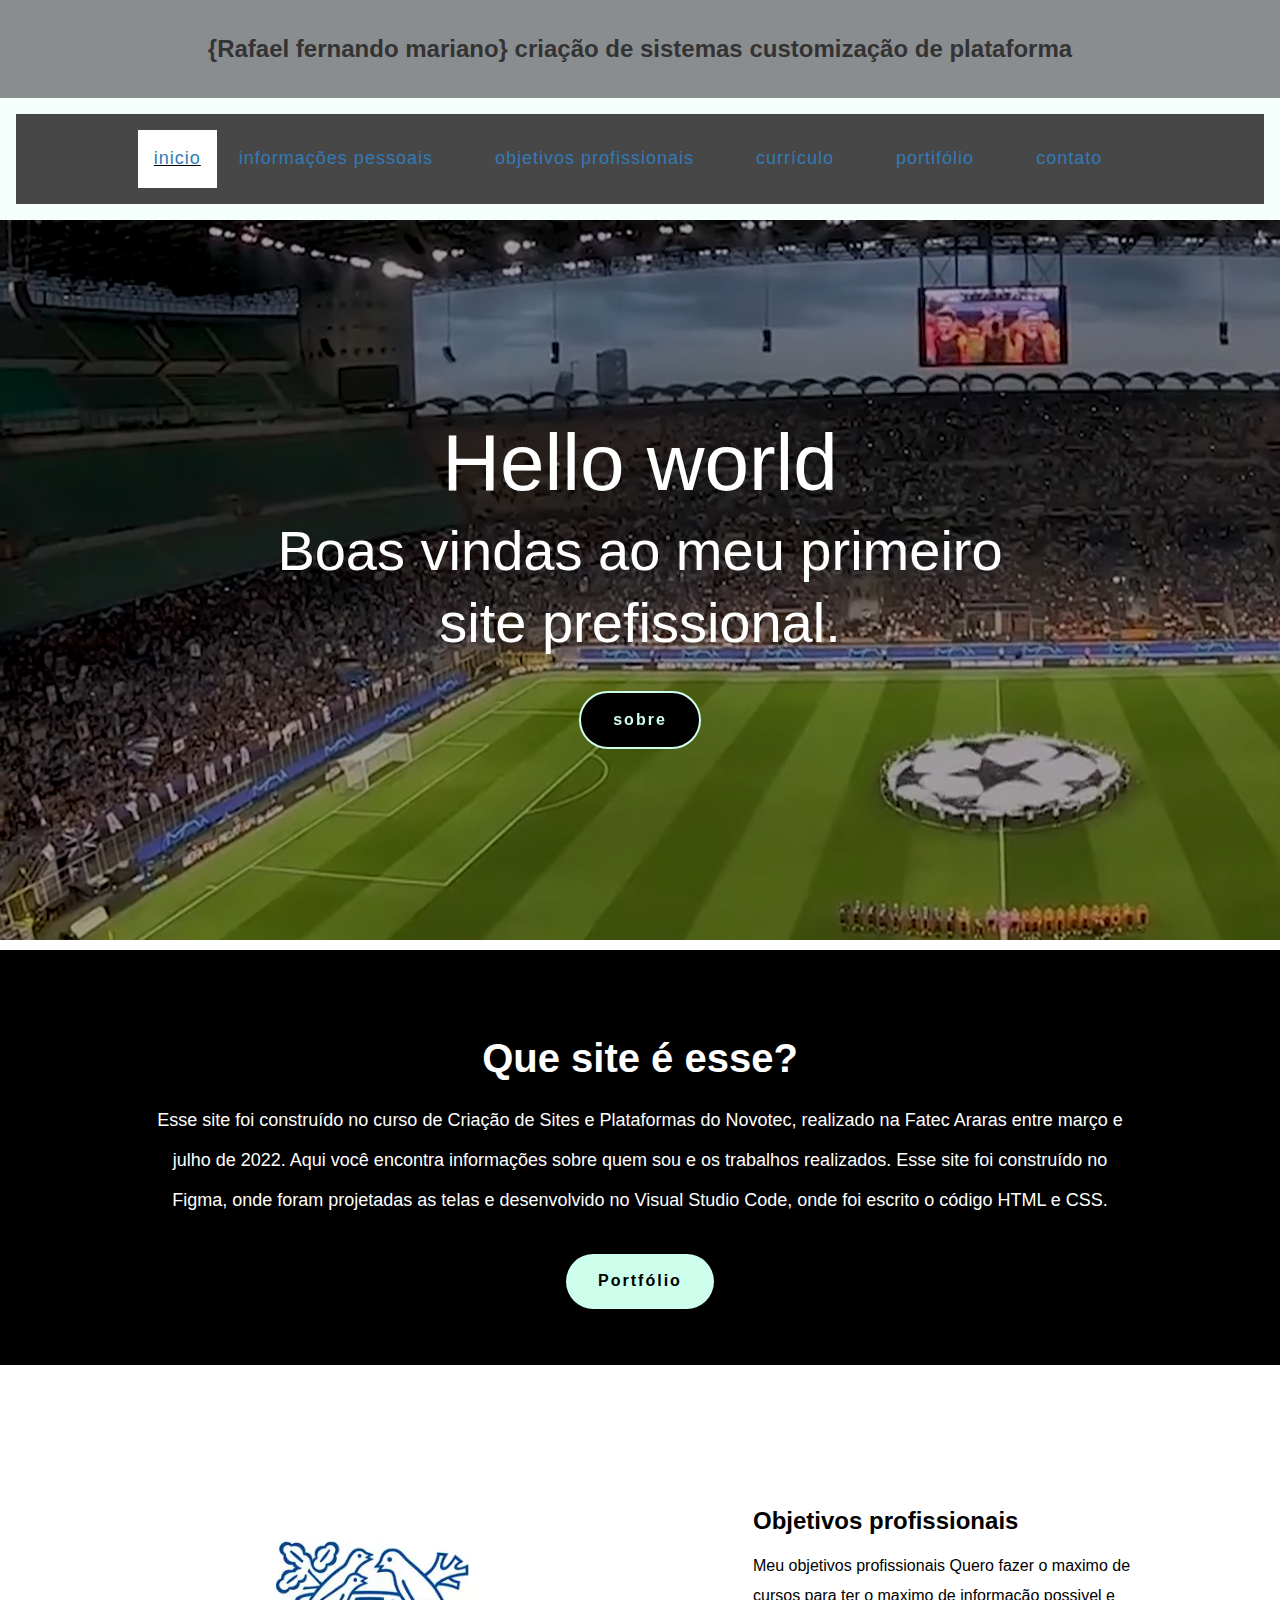
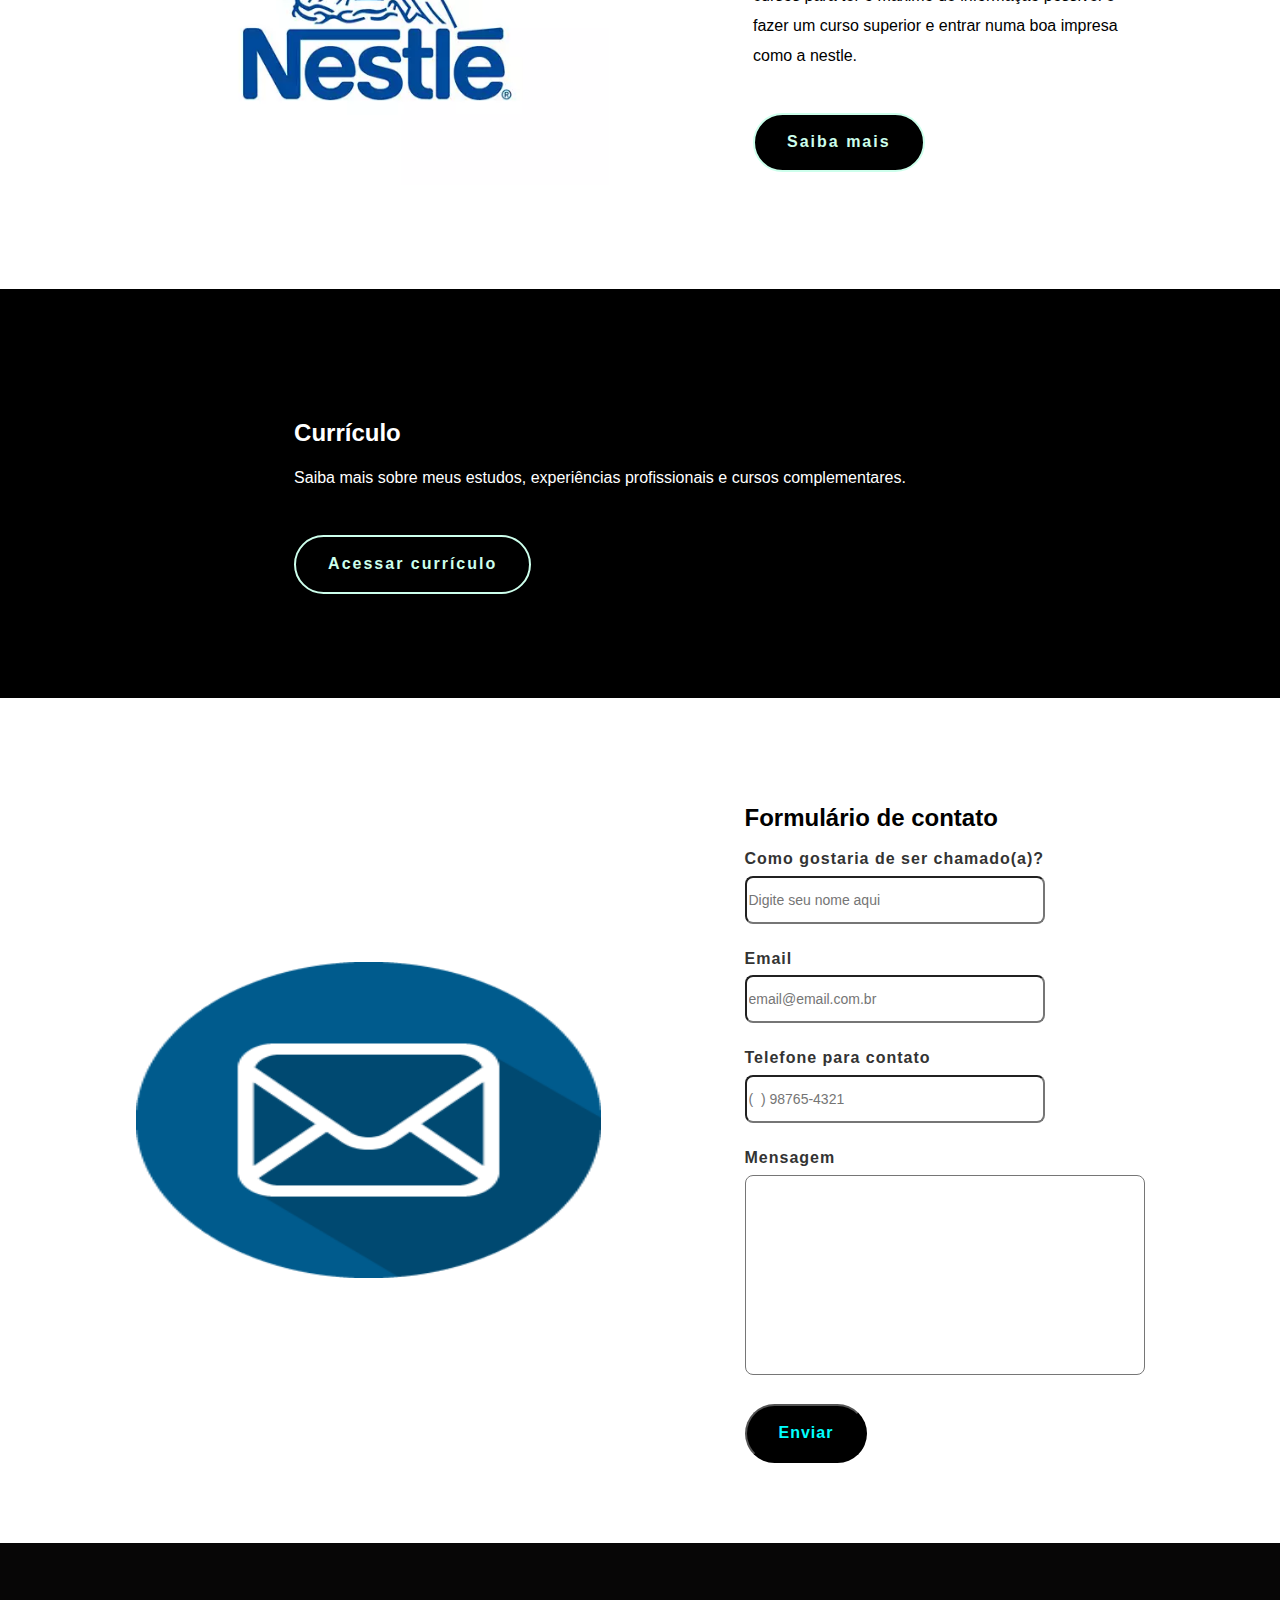
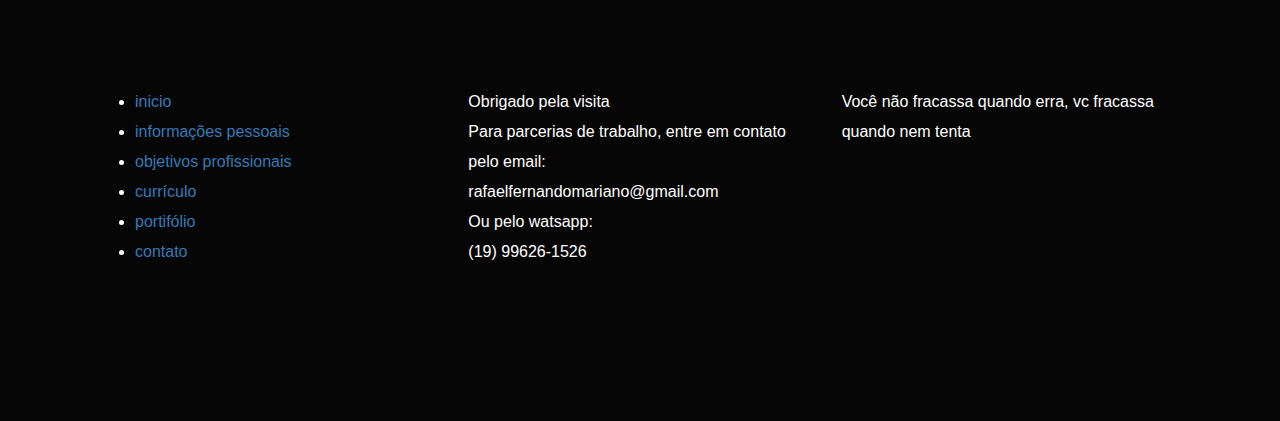
<file: meu-site.rafael2/index.html>
<!DOCTYPE html>
<html>
    <head>
        <meta charset="UTF-8">
        <meta name="viewport" content="width=device-width, initial-scale=1.0">
        <title>RFM- criação de sites e costumizações de plataformas</title>
        <link rel="stylesheet" href="../meu-site.rafael2/css/estilo.css">
        <link rel="stylesheet" href="https://maxcdn.bootstrapcdn.com/bootstrap/3.4.1/css/bootstrap.min.css">
    </head>
    <body>
        <div class="toponav">
        <header class="topo">
            {Rafael fernando mariano} criação de sistemas  customização de plataforma
        </header>
    </body>
    <nav>
        <ul class="ul-topo">
            <li class="menu-lista-active"><a href="../index.html">inicio</a></li>
            <li class="menu-lista"><a href="../meu-site.rafael2/pages/informacoes-pessoais.html">informações pessoais</a></li>
            <li class="menu-lista"><a href="../meu-site.rafael2/pages/objetivos-profisssionais.html">objetivos profissionais</a></li>
            <li class="menu-lista"><a href="../meu-site.rafael2/pages/curriculo.html">currículo</a></li>
            <li class="menu-lista"><a href="../meu-site.rafael2/pages/portifolio.html">portifólio</a></li>
            <li class="menu-lista"><a href="../meu-site.rafael2/pages/contato.html">contato</a></li>
        </ul>
    </nav>
</div>
    <main>
        <div class="video">
            <div class="txt-video">
                <spam class="titulo-video"> Hello world</spam><br>
                <spam class="subtitulo-video">Boas vindas ao meu primeiro site prefissional.</spam>
                <br>
               <a href="../meu-site.rafael2/pages/informacoes-pessoais.html"> <button class="cta-secundario">sobre</button></a>
            </div>
            <div class="video-container">
                <div class="color-overlay"></div>
                <video autoplay loop muted>
                    <source src="../meu-site.rafael2/production ID 3722209.mp4"width="1330px">
                </video>
            </div>
        </div>
        <selection class="bloco-centralizdo-cta">
            </p>
        </selection>
    <section class="bloco-centralizado-cta">
                <h2 class="titulo-centro"> Que site é esse?</h2>
                <p class="texto-centro">
                Esse site foi construído no curso de Criação de Sites
                 e Plataformas do Novotec, realizado na Fatec Araras
                  entre março e julho de 2022. Aqui você encontra 
                  informações sobre quem sou e os trabalhos realizados. 
                  Esse site foi construído no Figma, onde foram projetadas
                   as telas e desenvolvido no Visual Studio Code, onde
                   foi escrito o código HTML e CSS. 
                </p>
                <a href="../meu-site.rafael2/pages/portifolio.html"><button class="cta-primary" href="">Portfólio</button></a>
            </div>
        </section>
        <!-- Seção objetivos profissionais (imagem na esquerda e texto na direita) -->
        <section class="bloco-objetivos-profissionais">
            <div class="foto-esquerda">
                <img src="../meu-site.rafael2/img/foto nestle.png"
                alt=""
                width="465" height="316">
            </div>
            <div class="txt-direita">
                <h2 class="titulo-texto2">Objetivos profissionais</h2>
                <p class="corpo2">
                    Meu objetivos  profissionais 

                    Quero fazer o maximo de cursos para ter o maximo  de informação possivel
                    e fazer um curso superior e entrar numa boa impresa como a nestle.
                </p>
                <a href="../meu-site.rafael2/pages/objetivos-profisssionais.html"><button class="cta-secundario">Saiba mais</button></a>
            </div>
        </section>
        <!-- Seção do currículo-->
        <section class="bloco-curriculo">
            <div class="txt-esquerda">
            <h2 class="titulo-texto"> Currículo</h2>
            <p class="corpo">
                Saiba mais sobre meus estudos, experiências profissionais 
                e cursos complementares.
            </p>
           <a href="../meu-site.rafael2/pages/curriculo.html"> <button class="cta-secundario">Acessar currículo</button></a>
            </div>
        </section>
        <!--Seção de contato - formulário -->
        <section class="bloco-contato">
            <div class="foto-esquerda">
                <img src="../meu-site.rafael2/img/imagem.email.png"
                alt=""
                width="465" height="316">
            </div>
            <div class="txt-direita">
                <h2 class="titulo-texto2">Formulário de contato</h2>
                <form class="form-contato">
                    <label class="form-label" for="nome">Como gostaria de ser chamado(a)?</label><br>
                    <input class="form-input" type="text" id="nome" placeholder="Digite seu nome aqui"><br>
                    <label class="form-label" for="email">Email</label><br>
                    <input class="form-input" type="email" id="email" placeholder="email@email.com.br"><br>
                    <label class="form-label" for="telefone">Telefone para contato</label><br>
                    <input class="form-input" type="number" id="telefone" placeholder="(  ) 98765-4321"><br>
                    <label class="form-label">Mensagem</label><br>
                    <textarea class="form-input-mensagem" type="text" id="mensagem" name="mensagem"></textarea><br>
                    <input type="button" class="botao-form" value="Enviar"></input>
                </form>
            </div>
        </section>
    </main>
    <footer>
    
        <div class="container-fluid">
            <div class="row">
                <div class="col-sm-4">
                    <ul>
                        <li><a href="#">inicio</a></li>
                        <li><a href="../pages/informacoes pessoais.html">informações pessoais</a></li>
                        <li><a href="../pages/objetivos profisssionais.html">objetivos profissionais</a></li>
                        <li><a href="../pages/curriculo.html">currículo</a></li>
                        <li><a href="../pages/portifolio.html">portifólio</a></li>
                        <li><a href="../pages/contato.html">contato</a></li>
                    </ul>
                </div>
                <div class="col-sm-4">
                    <spam>Obrigado pela visita</spam><br>
                    <spam>Para parcerias de trabalho, entre em contato pelo email:</spam><br>
                    <spam>rafaelfernandomariano@gmail.com</spam><br>
                    <spam>Ou pelo watsapp: </spam><br>
                    <spam>(19) 99626-1526</spam><br>
                    </div>
                    <div class="col-sm-4" style="color white;">
                     <spam>Você não fracassa quando erra, vc fracassa quando nem tenta</spam><br>
                     </div>
                    </footer>
            </div>
        </div>
        </body>
        </html>
</file>
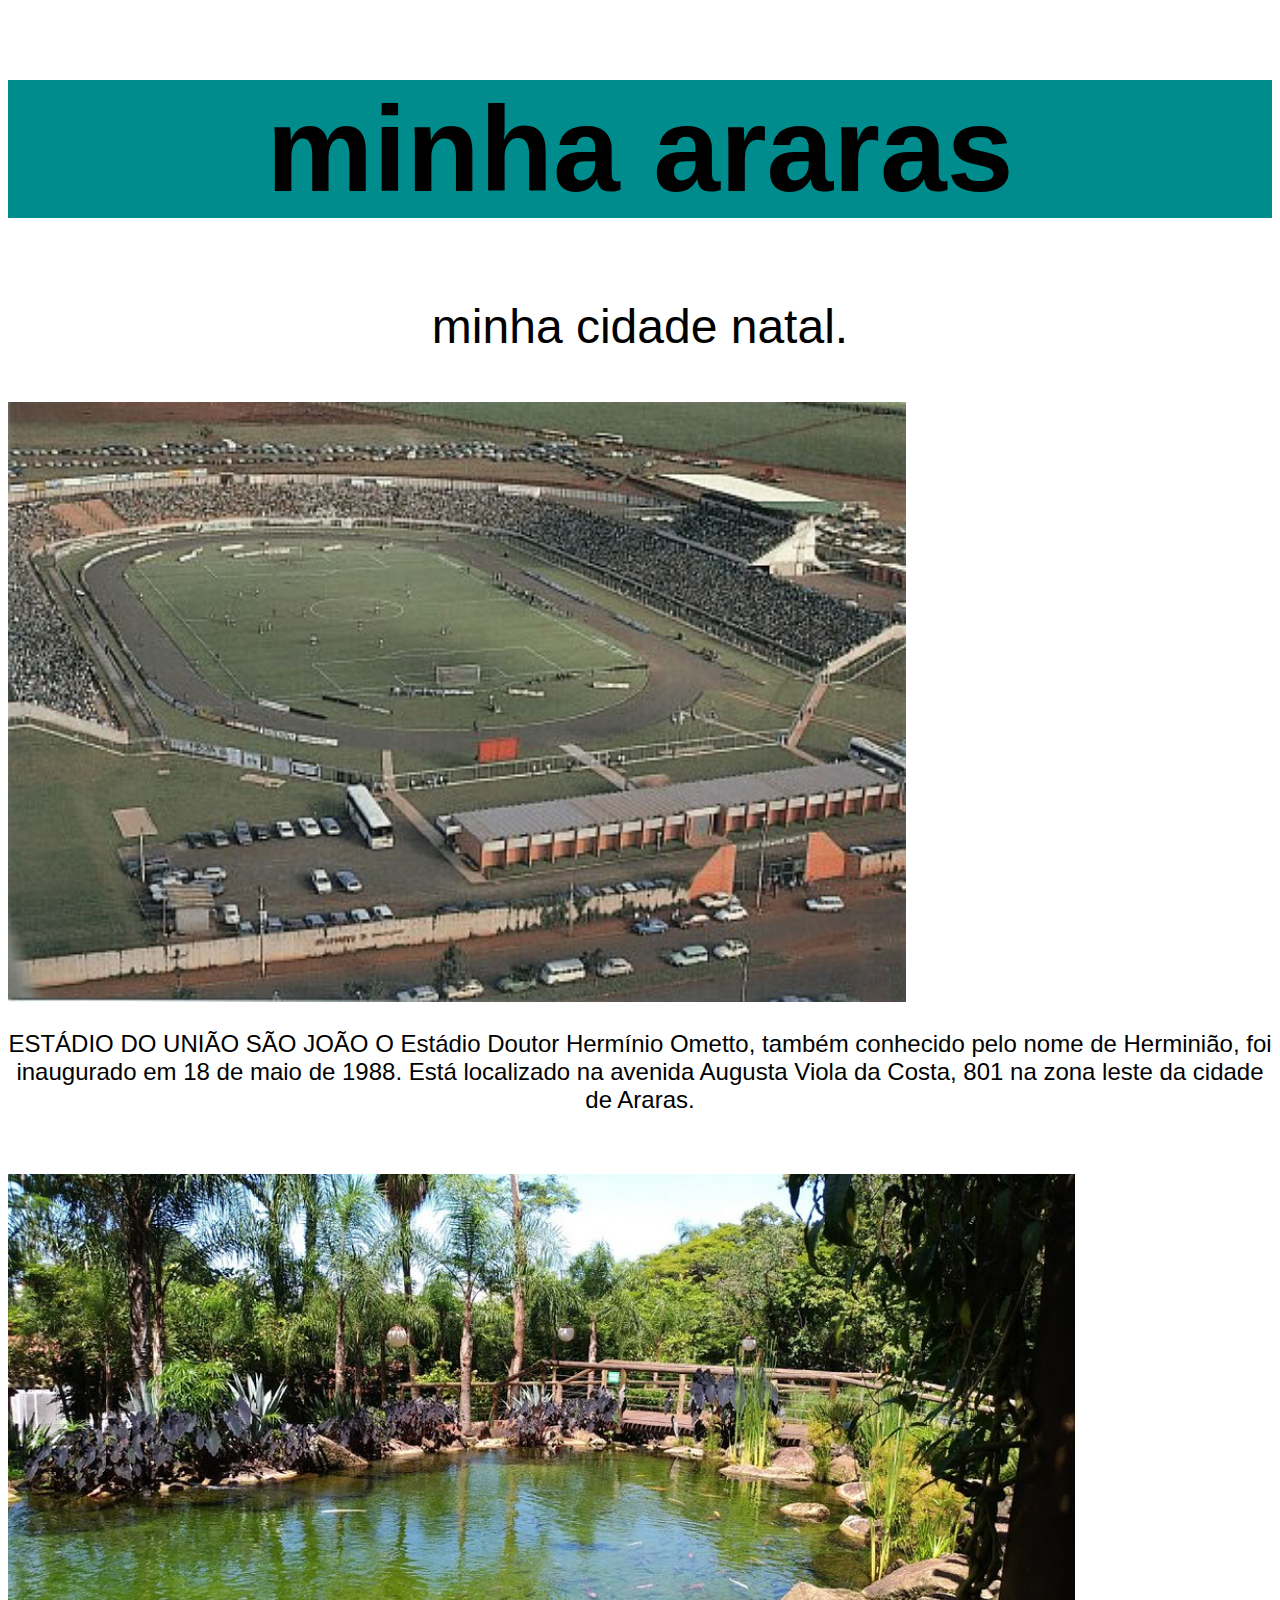
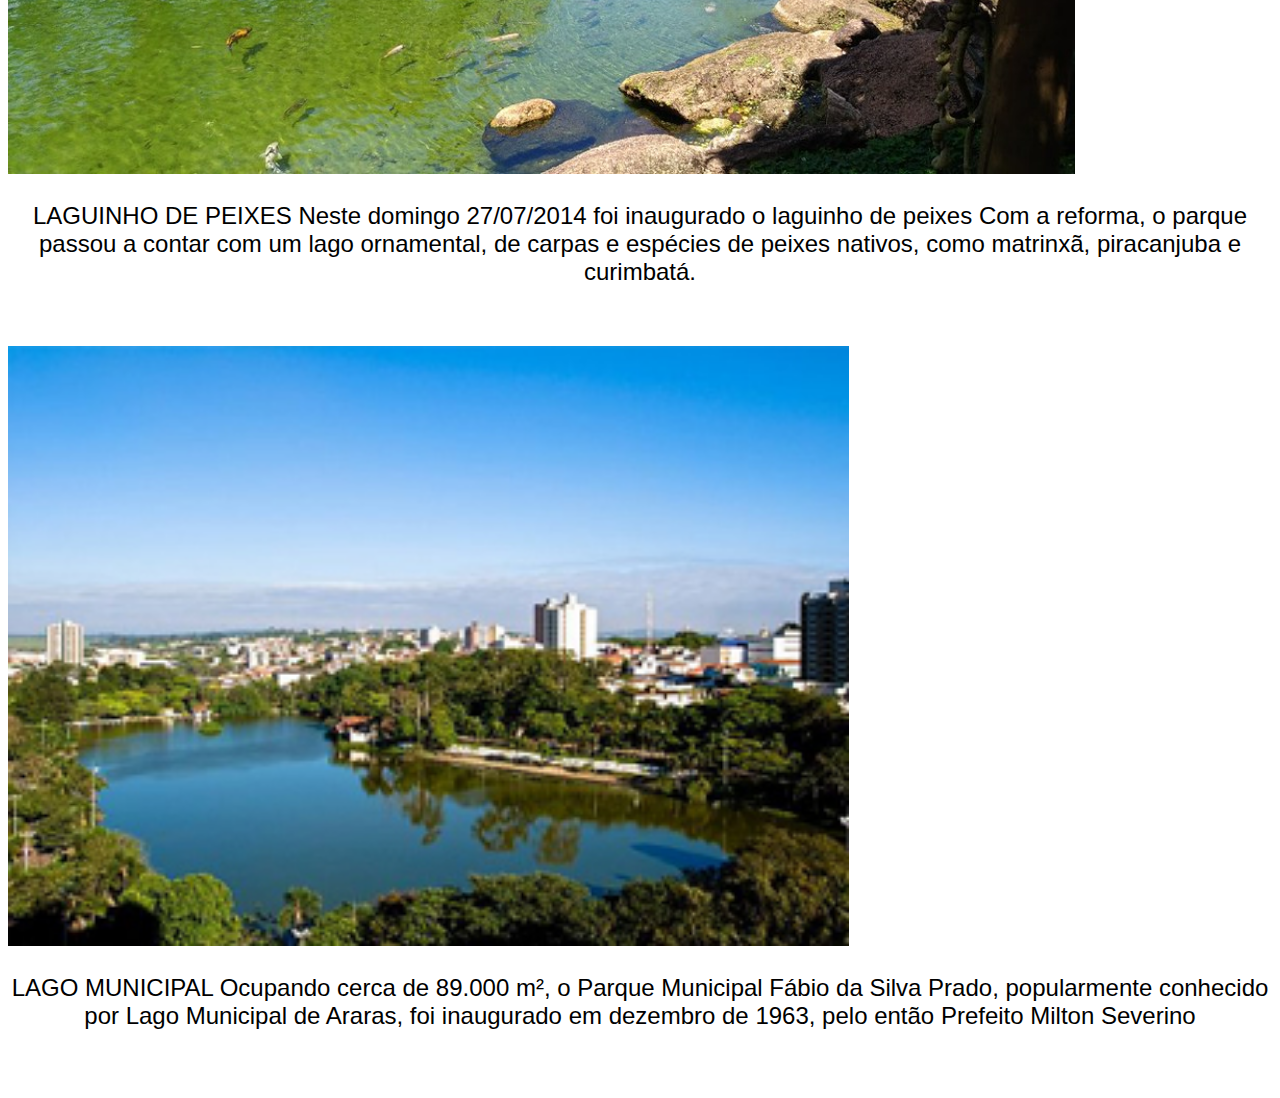
<file: meu-site.rafael2/pages/minha araras-rafael/index.html>
<!DOCTYPE html>
<html>
    <head>
        <title>Araras: nossa Araras</title>
        <link rel="stylesheet" href="../minha araras-rafael/css/estilo.css">
    </head>
    <body>
        <h1 class="maintitle">minha araras</h1>
        <p class="corpo">minha cidade natal.</p>
        <img src="img/campo-do-uniao.jpg " alt="CAMPO DO UNIÃO SAO JOÃO"
        HEIGHT="600">
        <p class="corpo1">ESTÁDIO DO UNIÃO SÃO JOÃO
            O Estádio Doutor Hermínio Ometto, também conhecido pelo nome de Herminião, foi inaugurado em 18 de maio de 1988. Está localizado na avenida Augusta Viola da Costa, 801 na zona leste da cidade de Araras.</p>
            <br><br>
            <img src="img/laguinho-de-peixes.jpg" alt="LAGUINHO DE PEIXES"
            HEIGHT="600">
            <p class="corpo1">LAGUINHO DE PEIXES
                Neste domingo 27/07/2014 foi inaugurado o laguinho de peixes Com a reforma, o parque passou a contar com um lago ornamental, de carpas e espécies de peixes nativos, como matrinxã, piracanjuba e curimbatá.
                </p>
                <br><br>
                <img src="img/lago-municipal-de-araras.jpg" alt="LAGO MUNICIPAL"
                height="600">
                <p class="corpo1">LAGO MUNICIPAL
                    Ocupando cerca de 89.000 m², o Parque Municipal Fábio da Silva Prado, popularmente conhecido por Lago Municipal de Araras, foi inaugurado em dezembro de 1963, pelo então Prefeito Milton Severino
                    
                    </p>
                    <br><br>
                    
                    
    </body>
</html>
</file>
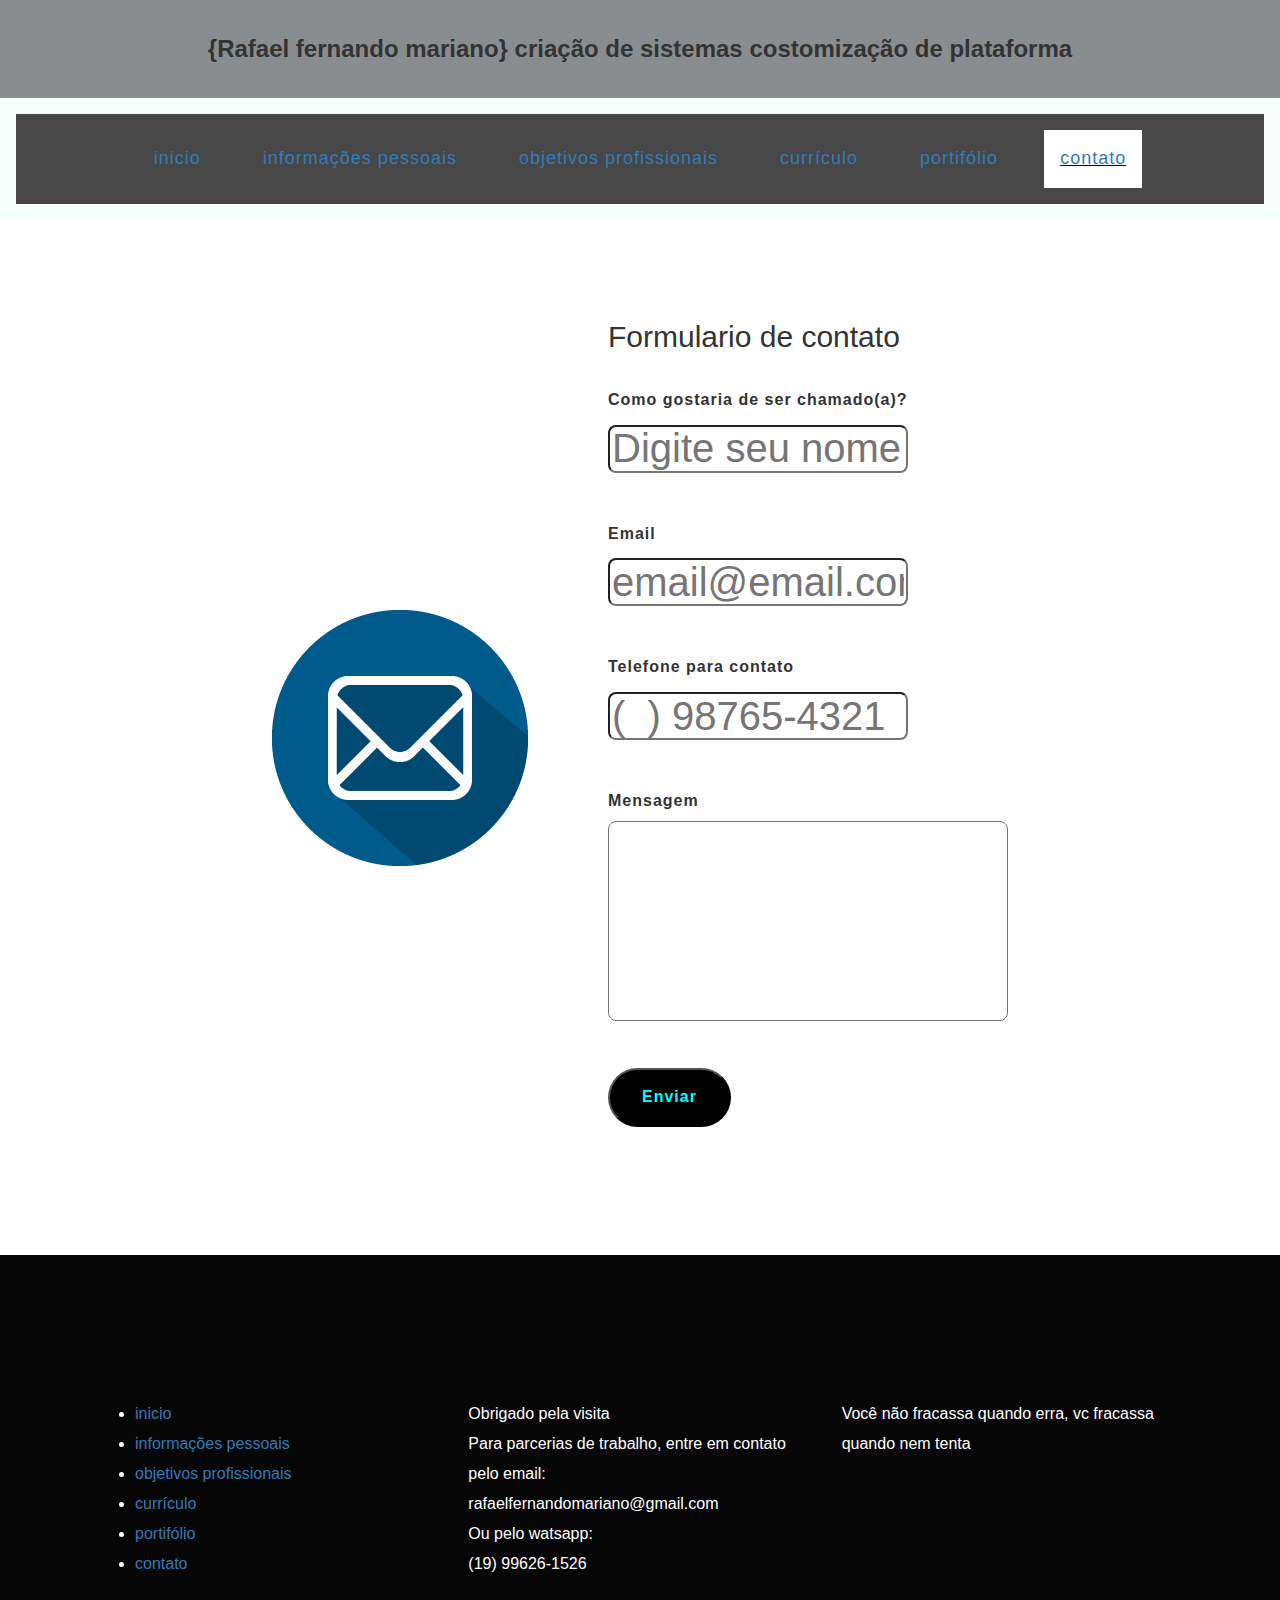
<file: meu-site.rafael2/pages/contato.html>
<!DOCTYPE html>
<html>
    <head>
        <meta charset="UTF-8">
        <meta name="viewport" content="width=device-width, initial-scale=1.0">
        <title>RFM- criação de sites e costumizações de plataformas</title>
        <link rel="stylesheet" href="../css/estilo.css">
        <link rel="stylesheet" href="https://maxcdn.bootstrapcdn.com/bootstrap/3.4.1/css/bootstrap.min.css">
    </head>
    <body>
        <header class="topo">
            {Rafael fernando mariano} criação de sistemas  costomização de plataforma
        </header>
    </body>
    <nav>
        <ul class="ul-topo">
            <li class="menu-lista"><a href="../index.html">inicio</a></li>
            <li class="menu-lista"><a href="../pages/informacoes-pessoais.html">informações pessoais</a></li>
            <li class="menu-lista"><a href="../pages/objetivos-profisssionais.html">objetivos profissionais</a></li>
            <li class="menu-lista"><a href="../pages/curriculo.html">currículo</a></li>
            <li class="menu-lista"><a href="../pages/portifolio.html">portifólio</a></li>
            <li class="menu-lista-active"><a href="../pages/contato.html">contato</a></li>
        </ul>
    </nav>
    <main>
         <section class="bloco-contato">
             <div class="img-form">
                 <img src="../img/imagem.email.png" alt="Icone de carta" width="" height="">
             </div>
             <div class="formulario">
                 <h2 class="titulo-formulario">Formulario de contato</h2>
                 <form class="form-contato">
                    <label class="form-label" for="nome">Como gostaria de ser chamado(a)?</label><br>
                    <input class="form-input" type="text" id="nome" placeholder="Digite seu nome aqui"><br>
                    <label class="form-label" for="email">Email</label><br>
                    <input class="form-input" type="email" id="email" placeholder="email@email.com.br"><br>
                    <label class="form-label" for="telefone">Telefone para contato</label><br>
                    <input class="form-input" type="number" id="telefone" placeholder="(  ) 98765-4321"><br>
                    <label class="form-label">Mensagem</label><br>
                    <textarea class="form-input-mensagem" type="text" id="mensagem" name="mensagem"></textarea><br>
                    <input type="button" class="botao-form" value="Enviar"></input>
                 </form>
             </div>
         </section>
    </main>
    <footer>
        
        <div class="container-fluid">
            <div class="row">
                <div class="col-sm-4">
                    <ul>
                        <li><a href="#">inicio</a></li>
                        <li><a href="../pages/informacoes pessoais.html">informações pessoais</a></li>
                        <li><a href="../pages/objetivos profisssionais.html">objetivos profissionais</a></li>
                        <li><a href="../pages/curriculo.html">currículo</a></li>
                        <li><a href="../pages/portifolio.html">portifólio</a></li>
                        <li><a href="../pages/contato.html">contato</a></li>
                    </ul>
                </div>
                <div class="col-sm-4">
                    <spam>Obrigado pela visita</spam><br>
                    <spam>Para parcerias de trabalho, entre em contato pelo email:</spam><br>
                    <spam>rafaelfernandomariano@gmail.com</spam><br>
                    <spam>Ou pelo watsapp: </spam><br>
                    <spam>(19) 99626-1526</spam><br>
                    </div>
                    <div class="col-sm-4" style="color white;">
                     <spam>Você não fracassa quando erra, vc fracassa quando nem tenta</spam><br>
                     </div>
                    </footer>
            </div>
        </div>
    </body>
        </html>
</file>
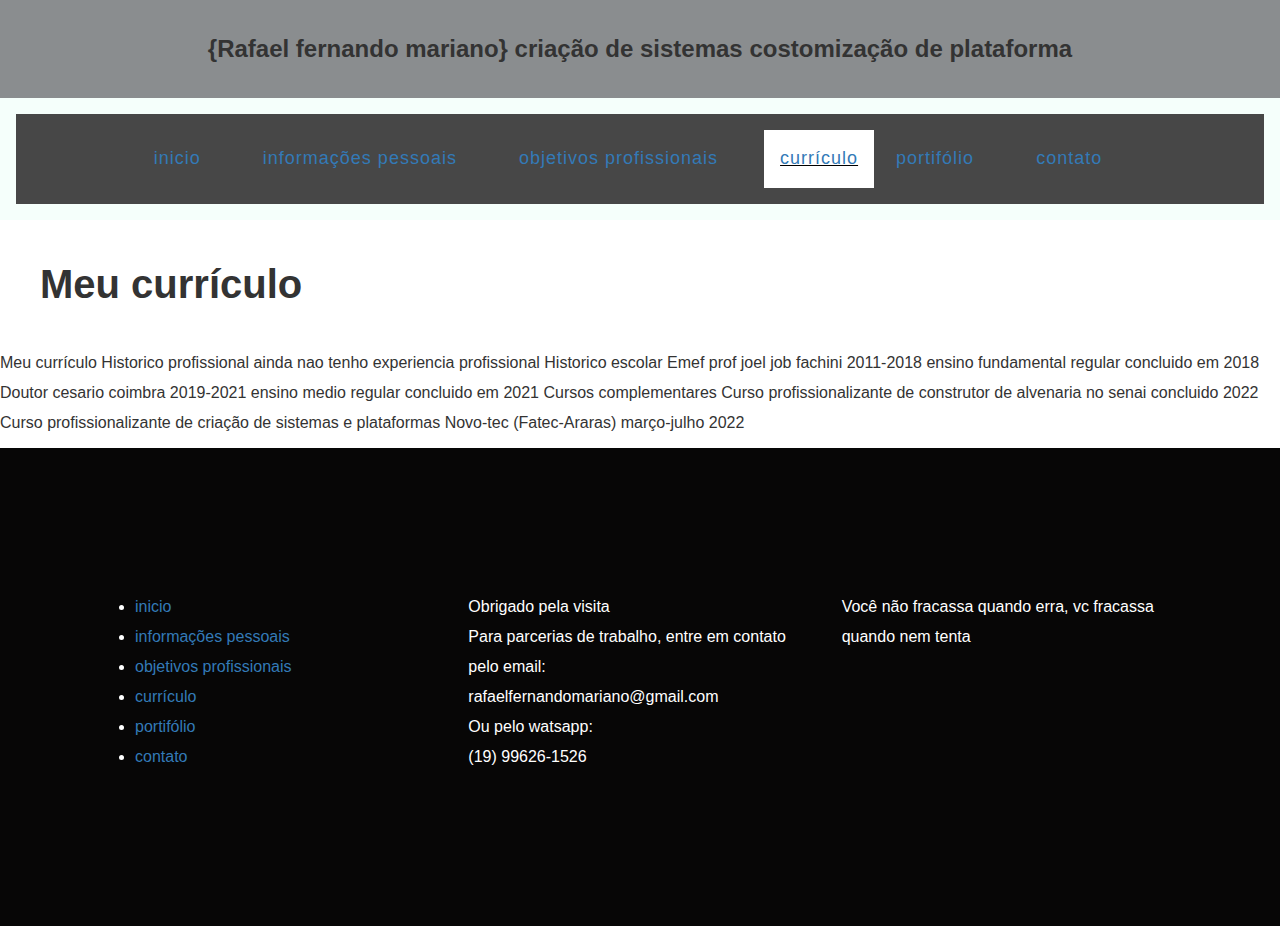
<file: meu-site.rafael2/pages/curriculo.html>
<!DOCTYPE html>
<html>
    <head>
        <meta charset="UTF-8">
        <meta name="viewport" content="width=device-width, initial-scale=1.0">
        <title>RFM- criação de sites e costumizações de plataformas</title>
        <link rel="stylesheet" href="../css/estilo.css">
        <link rel="stylesheet" href="https://maxcdn.bootstrapcdn.com/bootstrap/3.4.1/css/bootstrap.min.css">
    </head>
    <body>
        <header class="topo">
            {Rafael fernando mariano} criação de sistemas  costomização de plataforma
        </header>
    </body>
    <nav>
        <ul class="ul-topo">
            <li class="menu-lista"><a href="../index.html">inicio</a></li>
            <li class="menu-lista"><a href="../pages/informacoes-pessoais.html">informações pessoais</a></li>
            <li class="menu-lista"><a href="../pages/objetivos-profisssionais.html">objetivos profissionais</a></li>
            <li class="menu-lista-active"><a href="../pages/curriculo.html">currículo</a></li>
            <li class="menu-lista"><a href="../pages/portifolio.html">portifólio</a></li>
            <li class="menu-lista"><a href="../pages/contato.html">contato</a></li>
        </ul>
    </nav>
    <main>
        <h1 class="titulo-secao"> Meu currículo</h1>
            <p class="texto">  Meu currículo
                Historico profissional
                ainda nao tenho experiencia profissional
                Historico escolar
                Emef prof joel job fachini
                2011-2018
                
                ensino fundamental regular concluido
                em 2018
                Doutor cesario coimbra
                2019-2021
                
                ensino medio regular concluido 
                em 2021
                
                
                
                
                Cursos complementares
                Curso profissionalizante de construtor de alvenaria
                no senai concluido 2022
                Curso profissionalizante de criação de sistemas e plataformas
                Novo-tec (Fatec-Araras)
                março-julho 2022
                </p>
        </section>
    </main>
    <footer>
        
    <div class="container-fluid">
        <div class="row">
            <div class="col-sm-4">
                <ul>
                    <li><a href="#">inicio</a></li>
                    <li><a href="../pages/informacoes pessoais.html">informações pessoais</a></li>
                    <li><a href="../pages/objetivos-profisssionais.html">objetivos profissionais</a></li>
                    <li><a href="../pages/curriculo.html">currículo</a></li>
                    <li><a href="../pages/portifolio.html">portifólio</a></li>
                    <li><a href="../pages/contato.html">contato</a></li>
                </ul>
            </div>
            <div class="col-sm-4">
                <spam>Obrigado pela visita</spam><br>
                <spam>Para parcerias de trabalho, entre em contato pelo email:</spam><br>
                <spam>rafaelfernandomariano@gmail.com</spam><br>
                <spam>Ou pelo watsapp: </spam><br>
                <spam>(19) 99626-1526</spam><br>
                </div>
                <div class="col-sm-4" style="color white;">
                 <spam>Você não fracassa quando erra, vc fracassa quando nem tenta</spam><br>
                 </div>
                </footer>
        </div>
    </div>
</body>
    </html>
</file>
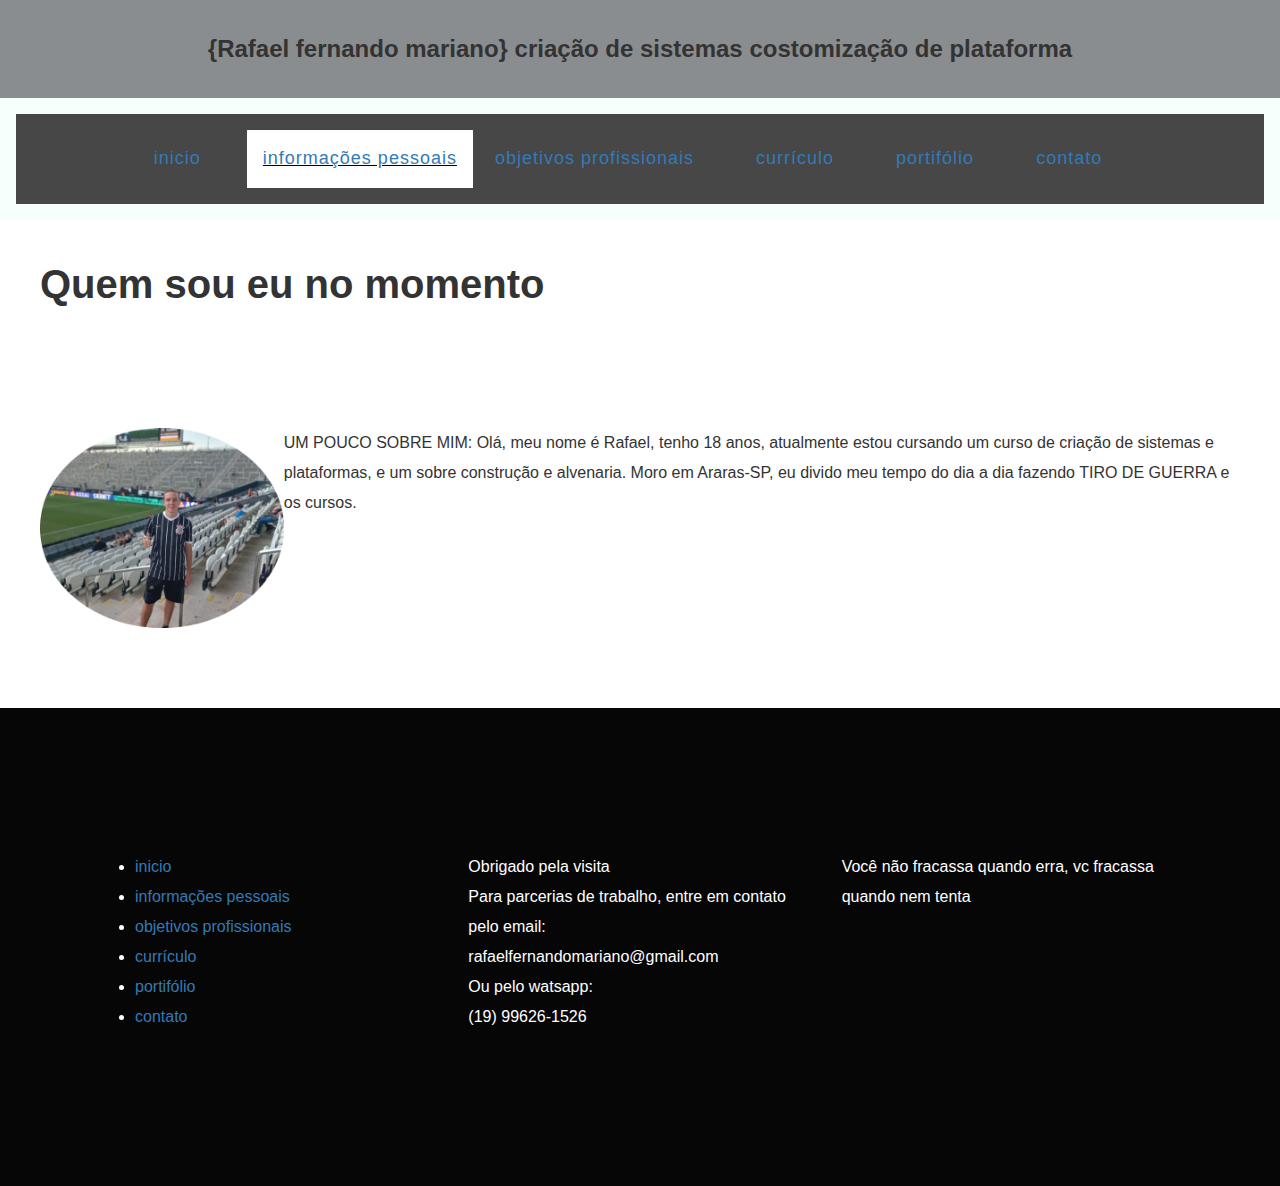
<file: meu-site.rafael2/pages/informacoes-pessoais.html>
<!DOCTYPE html>
<html>
    <head>
        <meta charset="UTF-8">
        <meta name="viewport" content="width=device-width, initial-scale=1.0">
        <title>RFM- criação de sites e costumizações de plataformas</title>
        <link rel="stylesheet" href="../css/estilo.css">
        <link rel="stylesheet" href="https://maxcdn.bootstrapcdn.com/bootstrap/3.4.1/css/bootstrap.min.css">
    </head>
    <body>
        <header class="topo">
            {Rafael fernando mariano} criação de sistemas  costomização de plataforma
        </header>
    </body>
    <nav>
        <ul class="ul-topo">
            <li class="menu-lista"><a href="../index.html">inicio</a></li>
            <li class="menu-lista-active"><a href="../pages/informacoes-pessoais.html">informações pessoais</a></li>
            <li class="menu-lista"><a href="../pages/objetivos-profisssionais.html">objetivos profissionais</a></li>
            <li class="menu-lista"><a href="../pages/curriculo.html">currículo</a></li>
            <li class="menu-lista"><a href="../pages/portifolio.html">portifólio</a></li>
            <li class="menu-lista"><a href="../pages/contato.html">contato</a></li>
        </ul>
    </nav>
    <main>
        <h1 class="titulo-secao"> Quem sou eu no momento</h1>
        <section class="bloco1">
            <img class="foto2" src="../img/rafael-mariano.png"
            alt=" width="280" height="200">
            <p class="texto">UM POUCO SOBRE MIM:

                Olá, meu nome é Rafael, tenho 18 anos, atualmente estou cursando um curso de criação de sistemas e plataformas, e um sobre construção e alvenaria. Moro em Araras-SP, eu divido meu tempo do dia a dia fazendo TIRO DE GUERRA e os cursos.
                </p>
        </section>
    </main>
    <footer>
        
    <div class="container-fluid">
        <div class="row">
            <div class="col-sm-4">
                <ul>
                    <li><a href="#">inicio</a></li>
                    <li><a href="../pages/informacoes pessoais.html">informações pessoais</a></li>
                    <li><a href="../pages/objetivos profisssionais.html">objetivos profissionais</a></li>
                    <li><a href="../pages/curriculo.html">currículo</a></li>
                    <li><a href="../pages/portifolio.html">portifólio</a></li>
                    <li><a href="../pages/contato.html">contato</a></li>
                </ul>
            </div>
            <div class="col-sm-4">
                <spam>Obrigado pela visita</spam><br>
                <spam>Para parcerias de trabalho, entre em contato pelo email:</spam><br>
                <spam>rafaelfernandomariano@gmail.com</spam><br>
                <spam>Ou pelo watsapp: </spam><br>
                <spam>(19) 99626-1526</spam><br>
                </div>
                <div class="col-sm-4" style="color white;">
                 <spam>Você não fracassa quando erra, vc fracassa quando nem tenta</spam><br>
                 </div>
                </footer>
        </div>
    </div>
</body>
    </html>
</file>
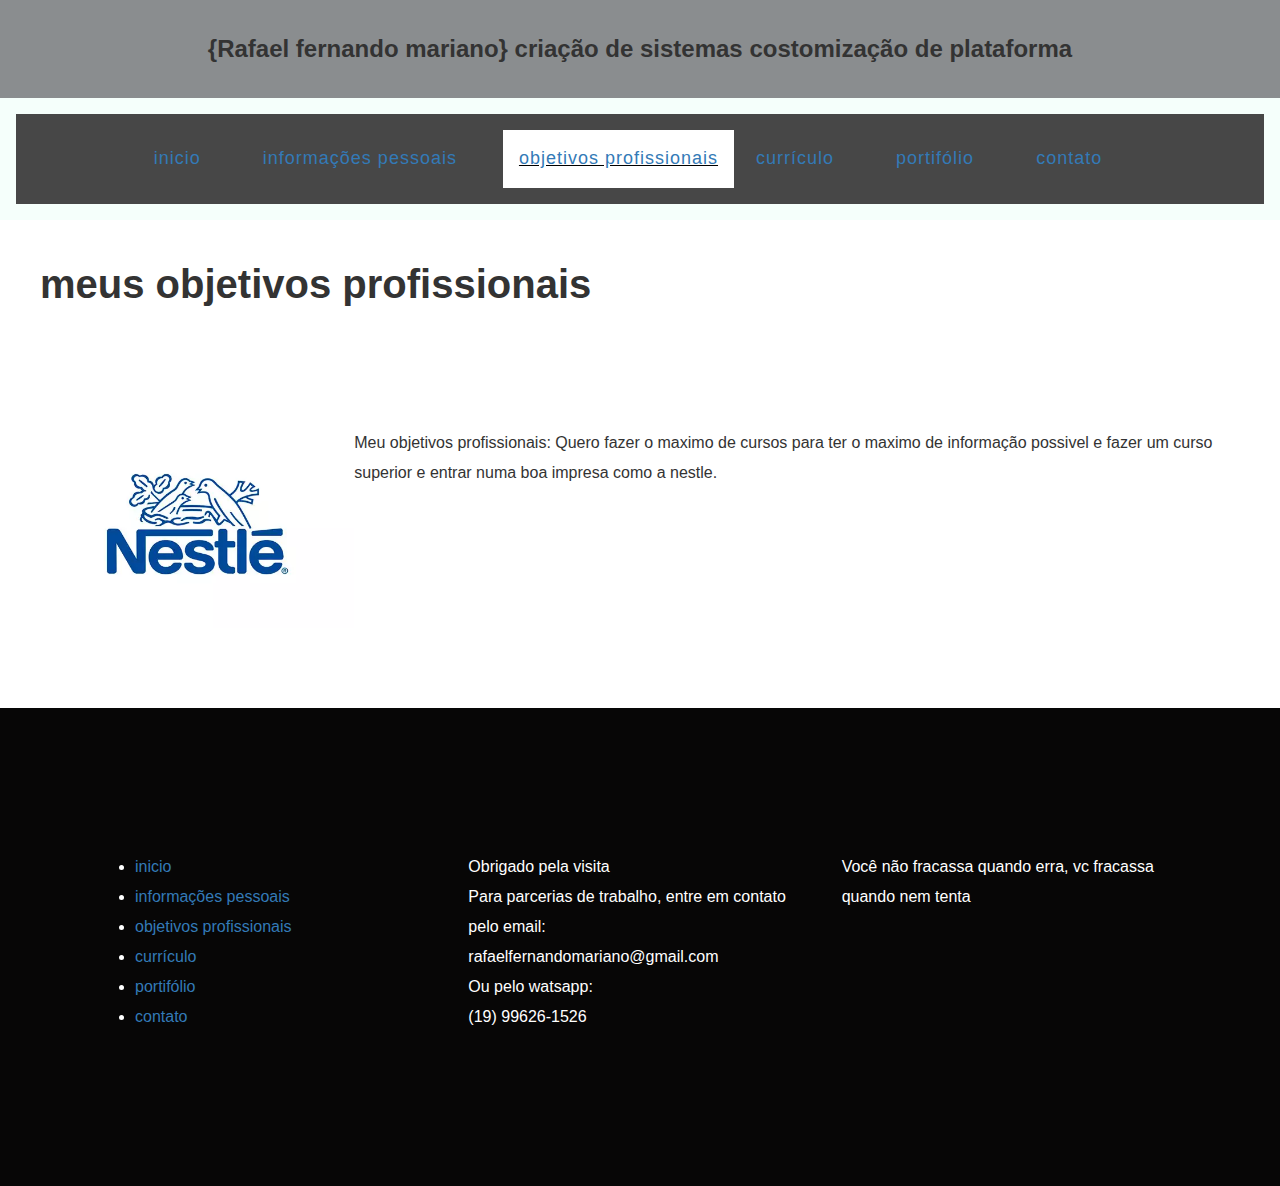
<file: meu-site.rafael2/pages/objetivos-profisssionais.html>
<!DOCTYPE html>
<html>
    <head>
        <meta charset="UTF-8">
        <meta name="viewport" content="width=device-width, initial-scale=1.0">
        <title>RFM- criação de sites e costumizações de plataformas</title>
        <link rel="stylesheet" href="../css/estilo.css">
        <link rel="stylesheet" href="https://maxcdn.bootstrapcdn.com/bootstrap/3.4.1/css/bootstrap.min.css">
    </head>
    <body>
        <header class="topo">
            {Rafael fernando mariano} criação de sistemas  costomização de plataforma
        </header>
    </body>
    <nav>
        <ul class="ul-topo">
            <li class="menu-lista"><a href="../index.html">inicio</a></li>
            <li class="menu-lista"><a href="../pages/informacoes-pessoais.html">informações pessoais</a></li>
            <li class="menu-lista-active"><a href="../pages/objetivos-profisssionais.html">objetivos profissionais</a></li>
            <li class="menu-lista"><a href="../pages/curriculo.html">currículo</a></li>
            <li class="menu-lista"><a href="../pages/portifolio.html">portifólio</a></li>
            <li class="menu-lista"><a href="../pages/contato.html">contato</a></li>
        </ul>
    </nav>
    <main>
        <h1 class="titulo-secao"> meus objetivos profissionais</h1>
        <section class="bloco1">
            <img class="foto2" src="../img/foto nestle.png"
            alt=" width="280" height="200">
            <p class="texto">                                 Meu objetivos  profissionais: 

                Quero fazer o maximo de cursos para ter o maximo  de informação possivel
                e fazer um curso superior e entrar numa boa impresa como a nestle.
                </p>
        </section>
    </main>
    <footer>
        
    <div class="container-fluid">
        <div class="row">
            <div class="col-sm-4">
                <ul>
                    <li><a href="#">inicio</a></li>
                    <li><a href="../pages/informacoes pessoais.html">informações pessoais</a></li>
                    <li><a href="../pages/objetivos profisssionais.html">objetivos profissionais</a></li>
                    <li><a href="../pages/curriculo.html">currículo</a></li>
                    <li><a href="../pages/portifolio.html">portifólio</a></li>
                    <li><a href="../pages/contato.html">contato</a></li>
                </ul>
            </div>
            <div class="col-sm-4">
                <spam>Obrigado pela visita</spam><br>
                <spam>Para parcerias de trabalho, entre em contato pelo email:</spam><br>
                <spam>rafaelfernandomariano@gmail.com</spam><br>
                <spam>Ou pelo watsapp: </spam><br>
                <spam>(19) 99626-1526</spam><br>
                </div>
                <div class="col-sm-4" style="color white;">
                 <spam>Você não fracassa quando erra, vc fracassa quando nem tenta</spam><br>
                 </div>
                </footer>
        </div>
    </div>
</body>
    </html>
</file>
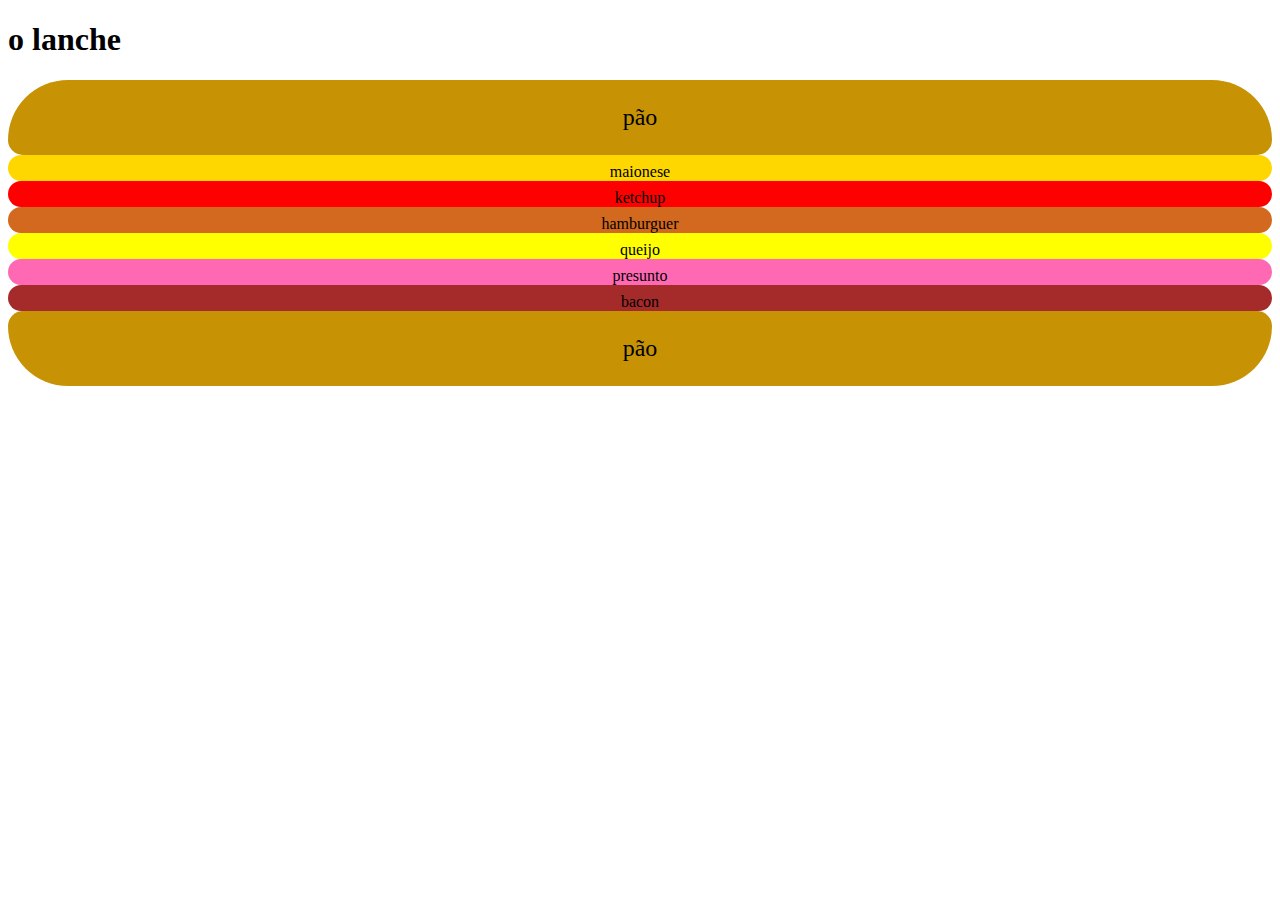
<file: meu-site.rafael2/pages/meu-lanche-rafael/meu-lanche.html.html>
<!DOCTYPE html>
<html>
    <head>
        <title>meu lanche</title>
        <meta charset="utf-8">
        <link rel="stylesheet" href="../meu-lanche-rafael/css/meu-lanche-css.css">
     </head>
     <body>
         <h1> o lanche</h1>
         <p class="pao">pão</p>
         <p class="maionese">maionese</p>
         <p class="ketchup">ketchup</p>
         <p class="hamburguer">hamburguer</p>
         <p class="queijo">queijo</p>
         <p class="presunto">presunto</p>
         <p class="bacon">bacon</p>
         <p class="pao2">pão</p>
     </body>
</html>
</file>
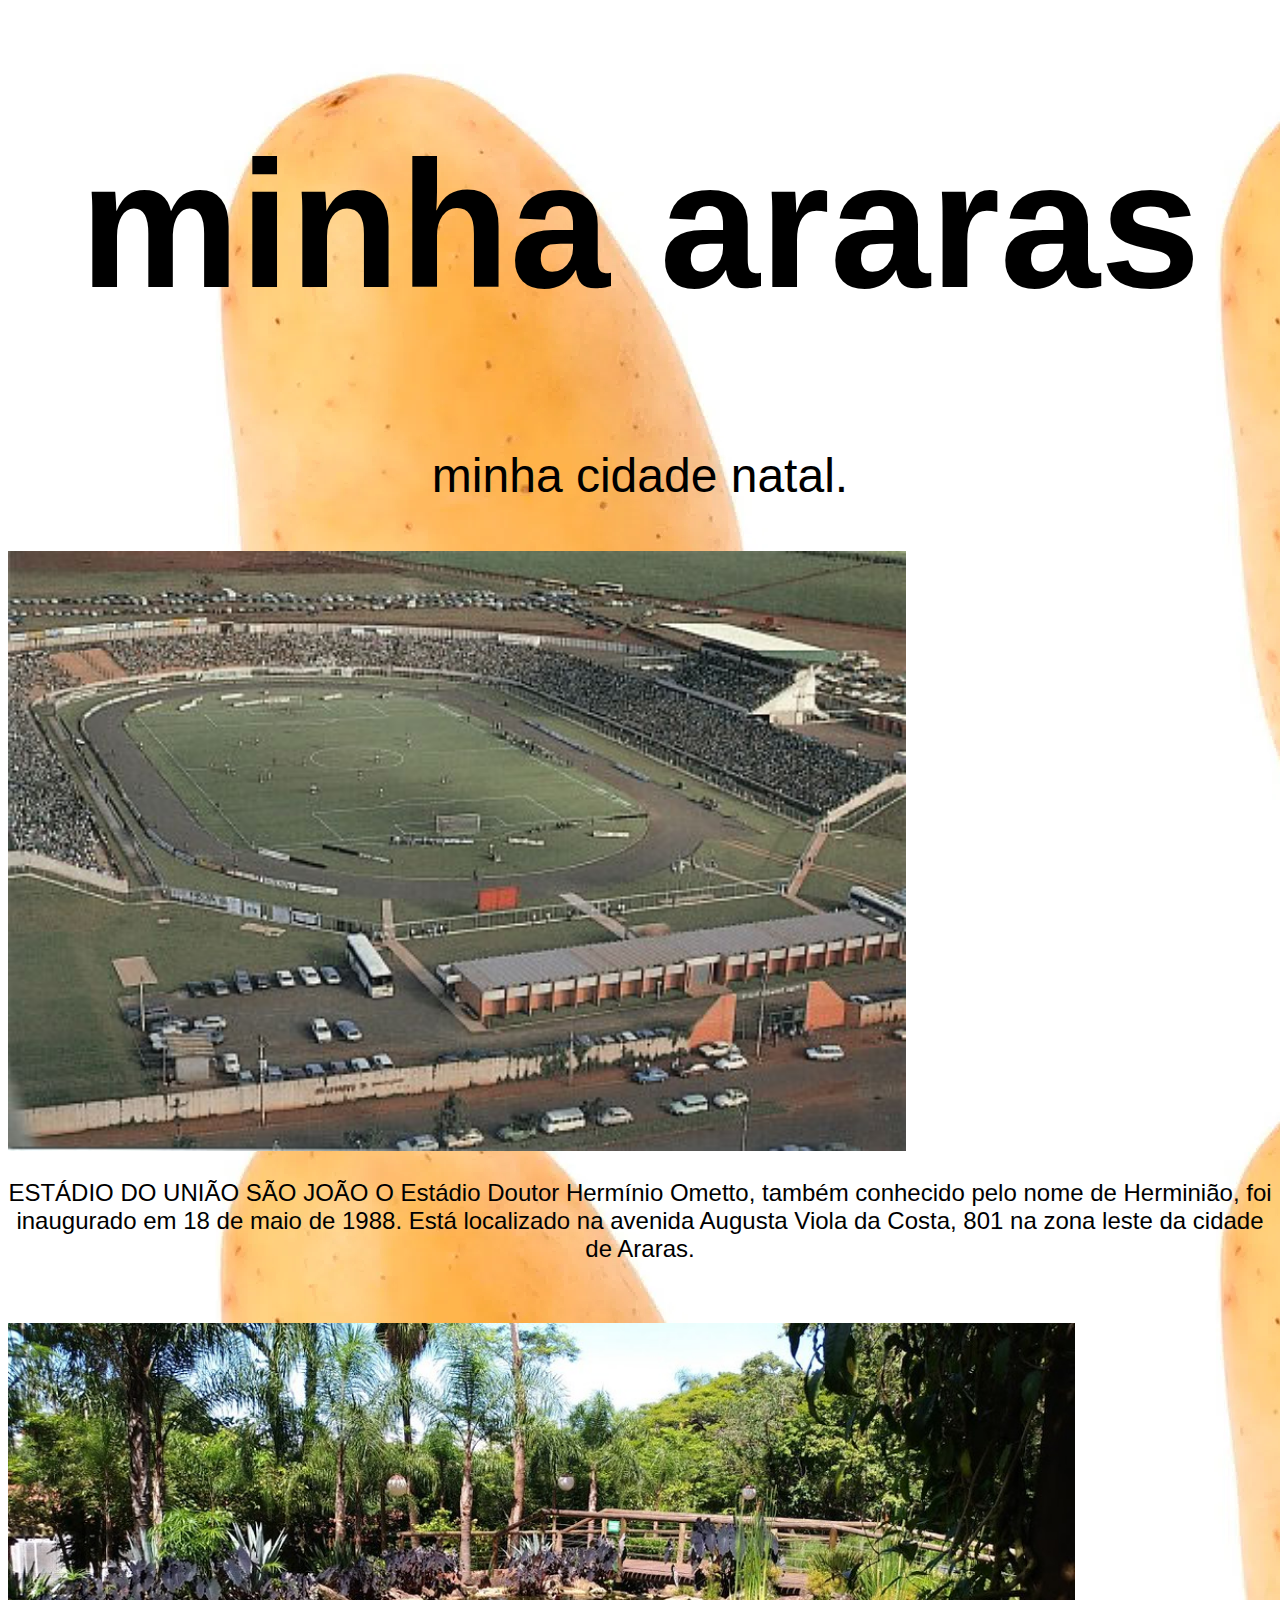
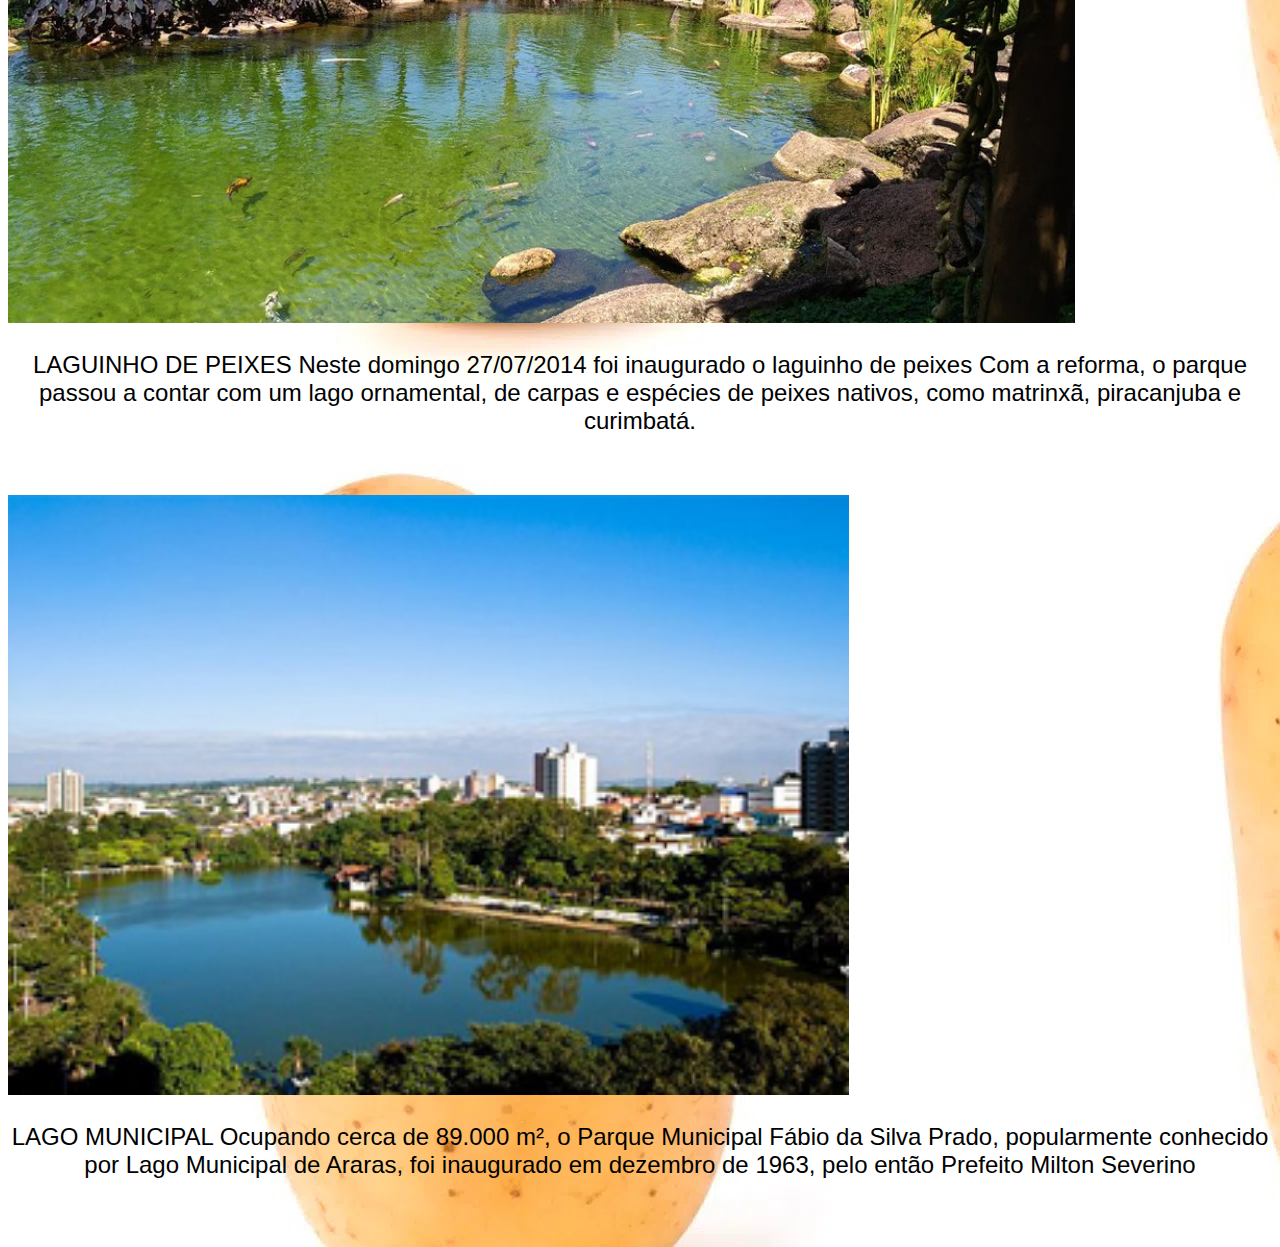
<file: meu-site.rafael2/pages/minha araras-rafael/vai corinthians.html>
<!DOCTYPE html>
<html>
    <head>
        <title>Araras: nossa Araras</title>
        <!-- codigos em CSS-->
<style>
    /*seletores*/
    /*IDs - sao utilizados para formatacoes unicas, via de regra*/
    .maintitle {
        font-size: 180px;
        text-align: center;
        font-family: arial, helvetica, sans serif;
    }
    .corpo {
        font-size: 48px;
        text-align: center;
        font-family: Arial, Helvetica, sans-serif;
    }
    .corpo1 {
        font-size: 24px;
        text-align: center;
        font-family: Arial, Helvetica, sans-serif;
    }
    .titles {
        font-size: 100px;
        text-align: center;
        font-family: Arial, Helvetica, sans-serif;
    }
</style>
    </head>
    <body background="img/batata.webp">
        <h1 class="maintitle">minha araras</h1>
        <p class="corpo">minha cidade natal.</p>
        <img src="img/campo-do-uniao.jpg " alt="CAMPO DO UNIÃO SAO JOÃO"
        HEIGHT="600">
        <p class="corpo1">ESTÁDIO DO UNIÃO SÃO JOÃO

            O Estádio Doutor Hermínio Ometto, também conhecido pelo nome de Herminião, foi inaugurado em 18 de maio de 1988. Está localizado na avenida Augusta Viola da Costa, 801 na zona leste da cidade de Araras.</p>
            <br><br>
            <img src="img/laguinho-de-peixes.jpg" alt="LAGUINHO DE PEIXES"
            HEIGHT="600">
            <p class="corpo1">LAGUINHO DE PEIXES

                Neste domingo 27/07/2014 foi inaugurado o laguinho de peixes Com a reforma, o parque passou a contar com um lago ornamental, de carpas e espécies de peixes nativos, como matrinxã, piracanjuba e curimbatá.
                </p>
                <br><br>
                <img src="img/lago-municipal-de-araras.jpg" alt="LAGO MUNICIPAL"
                height="600">
                <p class="corpo1">LAGO MUNICIPAL

                    Ocupando cerca de 89.000 m², o Parque Municipal Fábio da Silva Prado, popularmente conhecido por Lago Municipal de Araras, foi inaugurado em dezembro de 1963, pelo então Prefeito Milton Severino
                    
                    </p>
                    <br><br>
                     
                    
    </body>
</html>
</file>
<file: meu-site.rafael2/css/estilo.css>
.topo{
    background-color: hsl(195, 2%, 55%);
    font-size: 24px;
    padding: 32px;
    text-align: center;
    font-family: Arial, Helvetica, sans-serif;
    margin: 0;
    font-weight: bold;
}
.ul-topo{
margin: 0;
background-color: #474747;
padding: 16px;
text-align: center;
}
.menu-lista{
display: inline-flex;
padding: 16px;
margin-right: 24px;
text-align: center;
font-family:Arial, Helvetica, sans-serif;
font-size: 18px;
color: white;
}
.menu-lista-hover{
display: inline-flex;
background-color: #0c8fcc;
color: black;
text-decoration: underline;
}
.menu-lista-a{
    color: inherit;
    text-decoration: none;
    }
 .menu-lista-active{
  display: inline-flex;
background-color: #ffffff;
  color: black;
 text-decoration: underline;
 padding: 16px;
 }
 a{
 color: inherit;
  text-decoration: none;
        }
.titulo-secao{
font-size: 40px;
font-weight: bold;
font-family:Arial, Helvetica, sans-serif;
 padding: 20px;
 background-color: white;
  margin: 20px;
  line-height: 48px;
 }
 .video{
     position: relative;
     width: 100%;
     height: 80vh;
     display: flex;
     align-items: center;
     justify-content: center;
     overflow: hidden;
 }
 .txt-video{
     z-index: 1;
     text-align: center;
     width: 800px;
 }
 .video-container{
     position: absolute;
     top: 30;
     left: 0;
     width: 100%;
 }
 .titulo-video{
     font-size: 80px;
     font-family: Arial, Helvetica, sans-serif;
     line-height: 104px;
     color: white;
     text-align: center;
 }
 .subtitulo-video{
     font-size: 56px;
     font-family: Arial, Helvetica, sans-serif;
     line-height: 72px;
     color: white;
     text-align: left;
     z-index: 1;
     text-align: center;
 }
 .color-overlay{
     position: absolute;
     top: 0;
     left: 0;
     background-color: black;
     width: 100%;
     height: 200vh;
     opacity: 0.3;
 }
 .bloco1{
 display: inline-flex;
 margin-left: auto;
 margin-right: auto;
 background-color: white;
 padding-left: 40px;
 padding-right: 40px; 
 padding-top: 80px;
 padding-bottom: 80px;   
 width: 100%;           
    }
.foto{
float: left;
position: relative;
display:left;
}
.txt{
    margin-left: 4px;
    position: relative;
    display:inline-block;
    }
    .titulo-texto{
        font-size: 24px;
        line-height: 40px;
        font-weight: bold;
        font-family: Arial, Helvetica, sans-serif;
        color: #ffffff;
        }    
        .titulo-texto2{
          font-size: 24px;
          line-height: 40px;
          font-weight: bold;
          font-family: Arial, Helvetica, sans-serif;
          color: #000000;
          }
.texto{
font-size: 16px;
font-family:Arial, Helvetica, sans-serif;
line-height: 30px;
}
footer{
    background-color: rgb(0, 0, 0);
    padding-top: 40px;
    padding-bottom: 40px;
}
.col-sm-4{
    color: rgb(255, 255, 255);
    font-size: 16px;
    line-height: 30px;
    padding-top: 40px;
    padding-bottom: 40px;
}
.bloco-contato{
    display: inline-flex;
    justify-content: center;
    align-items: center;
    padding-top: 80px;
    padding-bottom: 80px;
    background-color: rgb(255, 255, 255);
    width: 100%;
}
.formulario{
    font-size: 40px;
    margin-bottom: 48px;
}
.form-label{
    font-size: 16px;
    letter-spacing: 1px;
}
.form-input{
    border-radius: 8px;
    margin-bottom: 24px;
    width: 300px;
    height: 48px;
}
.form-input-mensagem{
    border-radius: 8px;
    margin-bottom: 24px;
    width: 400px;
    height: 200px;
    resize: none;
}
.form-input-focus{
    border: 4px aqua;
    border-radius: 8px;
    margin-bottom: 24px;
    width: 300px;
    height: 48px;
}
.img-form{
    margin-right: 80px;
}
.botao-form{
    background-color: black;
    color: aqua;
    font-size: 16px;
    font-weight: bold;
    letter-spacing: 1px;
    padding-right: 32px;
    padding-left: 32px;
    padding-top: 16px;
    padding-bottom: 16px;
    border-radius: 40px;
}
input::-webkit-outer-spin-button,
input::-webkit-inner-spin-button{
    -webkit-appearance: none;
    margin: 0;
}
input[type="number"] {
  -moz-appearance:textfield;
}
nav{
    font-size: 18px;
    font-family: Arial, Helvetica, sans-serif;
    text-align: center;
    letter-spacing: 1px;
    padding: 16px;
    margin: 0;
    background-color: #f5fffb;
  }
  .nav-topo{
    margin: 0;
    padding-right: 16px;
    padding-left: 16px;
    display: inline-flex;
    }
  .nav-topo a{
    padding-right: 16px;
    padding-left: 16px;
    color: #00351a;
  }
  .nav-topo a:hover{
    text-decoration: underline;
    padding: 16px;
    background-color:#0f934e;
    color: #cdffec;
    border-radius: 80px;
    display: inline-flex;
    /* text-decoration: none; */ 
  }  
  .nav-topo-active{
    margin: 0;
    padding: 16px;
    background-color:#0f934e;
    color: #cdffec;
    border-radius: 80px;    
    display: inline-flex;
  }
  .toponav{
    position: sticky;
    top: 0;
    z-index: 2;
  }
  /* Estilos da página inicial - index */
  /* Estilo da seção principal: vídeo no background */
  .bloco-video{
    position: relative;
    width: 100%;
    height: 75vh;
    display: flex;
    align-items: center;
    justify-content: center;
    overflow: hidden;
  }
  .bloco-centralizado-cta{
    align-items: center;
    text-align: center;
    padding-top: 56px;
    padding-bottom: 56px;
    padding-right: 144px;
    padding-left: 144px;
    font-family: Arial, Helvetica, sans-serif;
    color: white;
    background-color: #000000;
  }
  .titulo-centro{
    font-size:40px;
    font-weight: bold;
    line-height: 64px;
  }
  .texto-centro{
    font-size:18px;
    line-height: 40px;
  }
  .-objetivos-profissionais{
    display: inline-flex;
    margin-left: auto;
    margin-right: auto;
    background-color: #fcfcfc;
    padding-bottom: 104px;
    padding-top: 104px;
    padding-right: 144px;
    padding-left: 144px;
    align-items: center;
    width: 100%;
    justify-content: center;
  }
  .foto-esquerda{
    display: block;
    position: relative;
    float: left;
  }
  .txt-direita{
    display: block;
    position: relative;
    float: right;
    padding-left: 144px;
  }
  .bloco-curriculo{
    display: inline-flex;
    margin-left: auto;
    margin-right: auto;
    background-color: #000000;
    padding-bottom: 104px;
    padding-top: 104px;
    padding-right: 144px;
    padding-left: 144px;
    align-items: center;
    width: 100%;
    justify-content: center;
  }
  .foto-direita{
    display: block;
    position: relative;
    float: right;
  }
  .txt-esquerda{
    display: block;
    position: relative;
    float: left;
    padding-right: 80px;
  }
  .corpo{
    font-size:16px;
    line-height: 30px;
    color: #ffffff;
  }
  .corpo2{
    font-size:16px;
    line-height: 30px;
    color: #000000;
  }
  footer{
    color: #cdffec;  
    background-color: #070606;
    padding-top: 104px;
    padding-bottom: 104px;
    padding-left: 80px;
    padding-right: 80px;
    justify-content: center;
    align-items: center;
    text-align: left;
    font-family: Arial, Helvetica, sans-serif;
  }
  .container-fluid{
    text-decoration:none;
    justify-content: center;
    align-items: center;
    font-size: 16px;
    line-height: 32px;
  }
  .nav-rodape {
    margin-right: 40px;
    text-align: left;
    text-decoration: none;
    list-style-type: none;
  } 
  .nav-rodape a{
    margin-right: 40px;
    text-align: left;
    text-decoration: none;
    list-style-type: none;
    color: white;
  } 
  .nav-rodape a:hover{
    margin-right: 40px;
    text-align: left;
    text-decoration: underline;
    list-style-type: none;
    color: white;
  }
  .cta-primary{
    background-color: #cdffec;
    color: black;
    padding-top:16px;
    padding-bottom:16px;
    padding-right: 32px;
    padding-left: 32px;
    font-family: Arial, Helvetica, sans-serif;
    border-radius: 80px;
    border: none;
    letter-spacing: 2px;
    font-weight: bold;
    font-size: 16px;
    margin-top: 24px;
  }
  .cta-secundario{
    border:2px solid #cdffec;
    color: #cdffec;
    background-color: black;
    padding-top:16px;
    padding-bottom:16px;
    padding-right: 32px;
    padding-left: 32px;
    font-family: Arial, Helvetica, sans-serif;
    border-radius: 80px;
    letter-spacing: 2px;
    font-weight: bold;
    font-size: 16px;
    margin-top: 32px;
  }
  .cta-secundario-botao{
    border:2px solid #cdffec;
    color: #cdffec;
    background-color: black;
    padding-top:16px;
    padding-bottom:16px;
    padding-right: 32px;
    padding-left: 32px;
    font-family: Arial, Helvetica, sans-serif;
    border-radius: 80px;
    letter-spacing: 2px;
    font-weight: bold;
    font-size: 16px;
    margin-top: 32px;
  }
  .cta-secundario-botao a{
    border:2px solid #cdffec;
    color: #cdffec;
    background-color: black;
    padding-top:16px;
    padding-bottom:16px;
    padding-right: 32px;
    padding-left: 32px;
    font-family: Arial, Helvetica, sans-serif;
    border-radius: 80px;
    letter-spacing: 2px;
    font-weight: bold;
    font-size: 16px;
    margin-top: 32px;
  }
  /* Img topo das páginas */
  .bloco-imagem-paginas{
    height: 200px;
    width: 100%;
    background: url(../img/imagem-topo-paginas.jpg);
    background-size: cover;
    background-repeat: no-repeat;
  }
  .bg-txt{
    background-color: #000000;
    opacity: 0.7;
    height: 100%;
  }
  .bg-txt p{
    font-size: 40px;
    letter-spacing: 2px;
    color: white;
    text-align: center;
    justify-content: center;
    align-items: center;
    padding-top: 70px;
  }
  /* Página do Portfólio - grid */
  .portfolio{
    display: grid;
    gap: 40px;
    grid-template-columns: repeat(auto-fit, minmax(300px, 1fr));
    padding-top: 104px;
    padding-bottom: 104px;
    padding-left: 40px;
    padding-right: 40px;
    background-color: #f5fffb;
  }
  .portfolio-item{
    display: flexbox;
    justify-content: center;
    align-items: center;
  }
  .img-portfolio{
    border-radius: 16px;
  }
  .legenda-portfolio{
    font-size: 18px;
    letter-spacing: 1px;
    margin: 8px;
    text-align: center;
  }
  .bloco-objetivos-profissionais{
    display: inline-flex;
    margin-left: auto;
    margin-right: auto;
    background-color: #ffffff;
    padding-bottom: 104px;
    padding-top: 104px;
    padding-right: 144px;
    padding-left: 144px;
    align-items: center;
    width: 100%;
    justify-content: center;
  }
</file>
<file: meu-site.rafael2/pages/minha araras-rafael/css/estilo.css>
.maintitle {
        font-size: 120px;
        text-align: center;
        font-family: arial, helvetica, sans serif;
        background-color: #008C8C;
    }
    .corpo {
        font-size: 48px;
        text-align: center;
        font-family: Arial, Helvetica, sans-serif;
    }
    .corpo1 {
        font-size: 24px;
        text-align: center;
        font-family: Arial, Helvetica, sans-serif;
    }
    .titles {
        font-size: 100px;
        text-align: center;
        font-family: Arial, Helvetica, sans-serif;
    }
</file>
<file: meu-site.rafael2/pages/meu-lanche-rafael/css/meu-lanche-css.css>
.pao{
background-color: rgb(199, 147, 5);
text-align: center;
padding-top: 24px;
padding-bottom: 24px;
border-top-left-radius: 80px;
border-bottom-right-radius: 20px;
border-bottom-left-radius: 20px;
border-top-right-radius: 80px;
font-size: 24px;
margin: 0;
}
.maionese{
    background-color: gold;
    margin: 0;
    text-align:center ;
    border-radius: 16px;
    padding-top: 8px;
}
.ketchup{
    background-color:red;
    margin: 0;
    text-align: center;
    border-radius: 16px;
    padding-top: 8px;
}
.hamburguer{
    background-color: chocolate;
    margin: 0;
    text-align: center;
    border-radius: 16px;
    padding-top: 8px;
}
.queijo{
    background-color: yellow;
    margin: 0;
    text-align: center;
    border-radius: 16px;
    padding-top: 8px;
}
.presunto{
    background-color: hotpink;
    margin: 0;
    text-align: center;
    border-radius: 16px;
    padding-top: 8px;
}
.bacon{
    background-color: brown;
    margin: 0;
    text-align: center;
    border-radius: 16px;
    padding-top: 8px;
}
.pao2{
    background-color:rgb(199, 147, 5); ;
    text-align: center;
    padding-top: 24px;
    padding-bottom: 24px;
    border-top-left-radius:20px;
   border-bottom-right-radius: 80px;
   border-bottom-left-radius: 80px;
   border-top-right-radius:20px;
   font-size: 24px;
   margin: 0;
}
</file>
